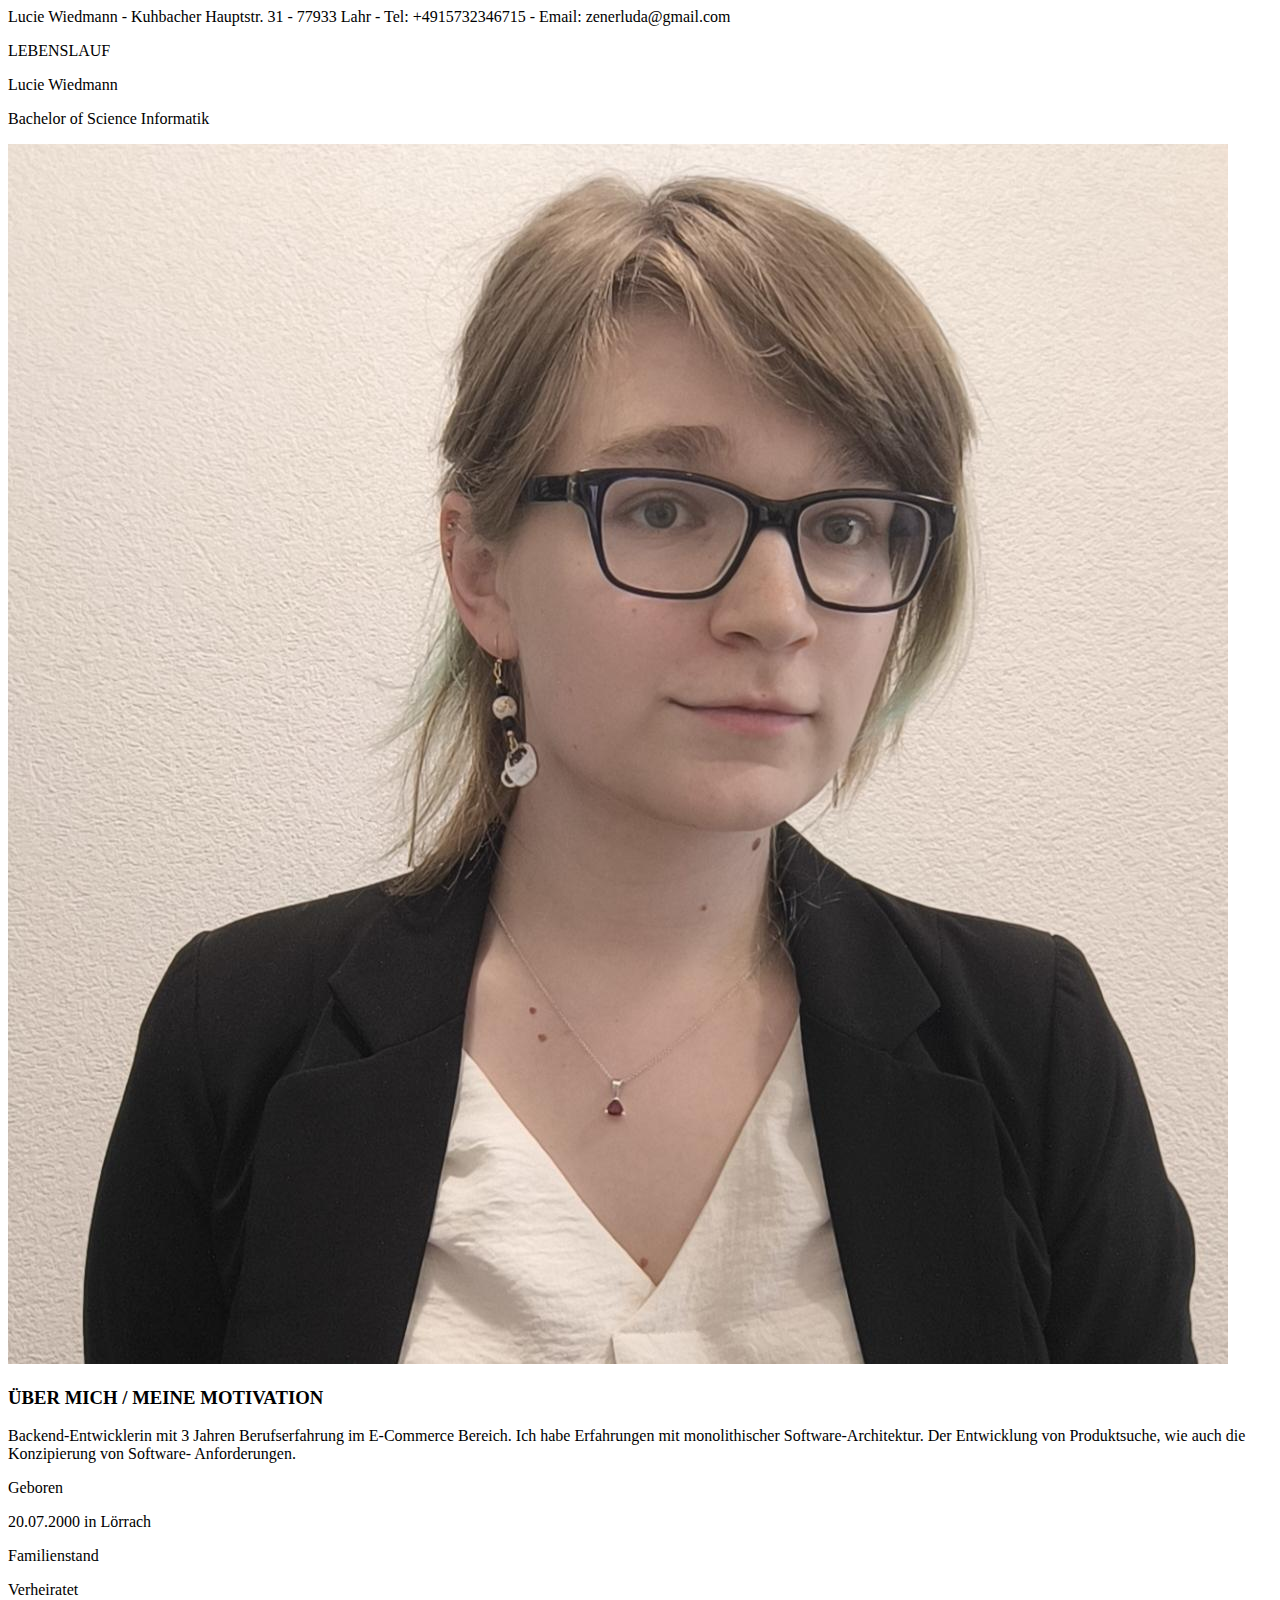
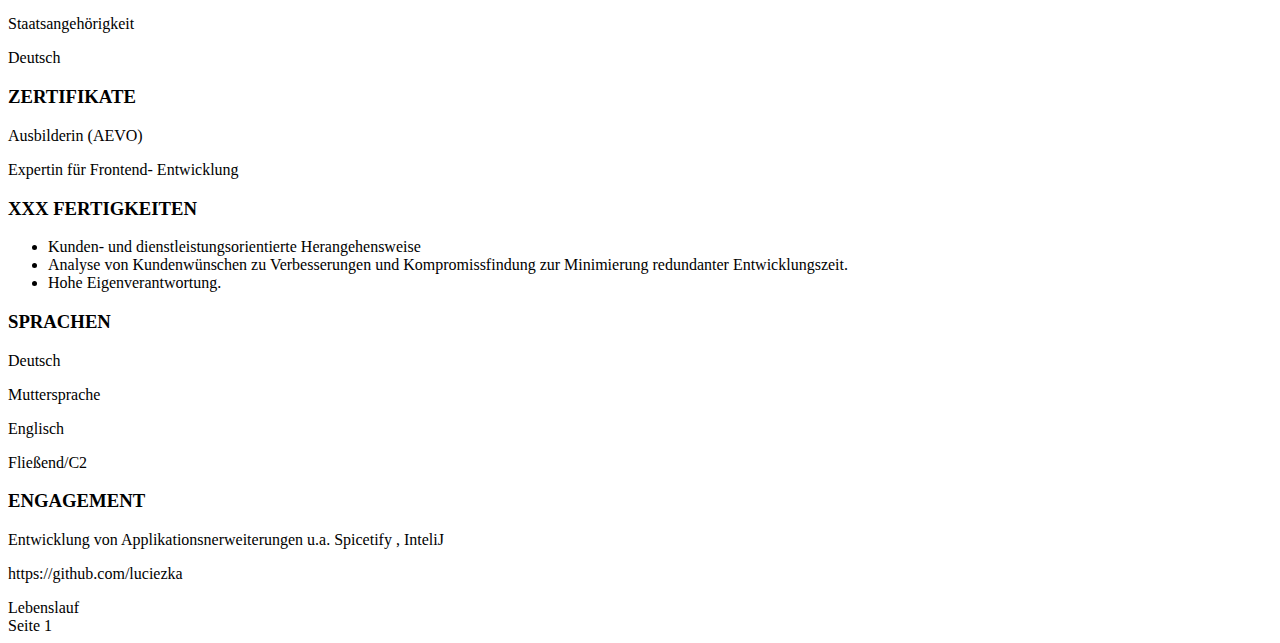
<file: temp.html>
<!DOCTYPE html>
<html lang="en">
<head>
    <meta charset="UTF-8">
    <title>Title</title>
</head>
<body>
  <header class="text-center fs-6 mb-4 overflow-auto">
    Lucie Wiedmann - Kuhbacher Hauptstr. 31 -
    77933 Lahr - Tel:
    +4915732346715 - Email:
    zenerluda@gmail.com
  </header>
  <div class="container h-100">


    <!-- Top Bar -->
    <div class="row bg-secondary ">
      <div class="col-7">
        <p class="text-primary fs-1">LEBENSLAUF</p>
        <p class="fs-1">Lucie Wiedmann</p>
        <p class="fs-2">Bachelor of Science Informatik</p>
      </div>
      <div class="col-5 p-0">
        <img class="w-100 " src="images/Lucie.jpg">
      </div>

      <!-- / Top Bar -->

    </div>
    <div class="row">
      <!--  Left Row -->
      <div class="col-7">
        <h3>ÜBER MICH / MEINE MOTIVATION</h3>
        <p>Backend-Entwicklerin mit 3 Jahren Berufserfahrung im E-Commerce Bereich. Ich habe Erfahrungen
          mit monolithischer Software-Architektur. Der Entwicklung von Produktsuche, wie auch die
          Konzipierung von Software- Anforderungen.</p>
      </div>


      <!--  Right Row -->
      <div class="col-5 bg-secondary pt-3">

        <div class="row">
          <p class="col-3">Geboren</p>
          <p class="col-9 text-end">20.07.2000 in Lörrach
        </div>
        <div class="row">
          <p class="col-6">Familienstand</p>
          <p class="col-6  text-end">Verheiratet</p>
        </div>
        <div class="row">
          <p class="col-6">Staatsangehörigkeit</p>
          <p class="col-6 text-end">Deutsch</p>
        </div>

        <div class="row border-top-seperator">
          <h3>ZERTIFIKATE</h3>
          <p>Ausbilderin (AEVO)</p>
          <p>Expertin für Frontend- Entwicklung</p>
        </div>

        <div class="row border-top-seperator">
          <h3>XXX FERTIGKEITEN</h3>
          <ul>
            <li>Kunden- und dienstleistungsorientierte Herangehensweise</li>
            <li> Analyse von Kundenwünschen zu Verbesserungen und Kompromissfindung zur Minimierung
              redundanter Entwicklungszeit.
            </li>
            <li>Hohe Eigenverantwortung.</li>
          </ul>
        </div>

        <div class="row border-top-seperator">
          <h3>SPRACHEN</h3>
          <div class="row">
            <p class="col-3">Deutsch</p>
            <p class="col-9 text-end">Muttersprache
          </div>
          <div class="row">
            <p class="col-3">Englisch</p>
            <p class="col-9 text-end">Fließend/C2
          </div>
        </div>
        <div class="row border-top-seperator">
          <h3>ENGAGEMENT</h3>
          <div class="row">
            <p>Entwicklung von Applikationsnerweiterungen u.a. Spicetify , InteliJ</p>
            <p>https://github.com/luciezka</p>
          </div>
        </div>
      </div>
    </div>
  </div>


  <footer class=" fs-5 mb-4">
    <div class="container">
      <div class="row row-cols-2">
        <div class="col">Lebenslauf</div>
        <div class="col text-end">Seite 1</div>
      </div>
    </div>
  </footer>
</body>
</html>
</file>
